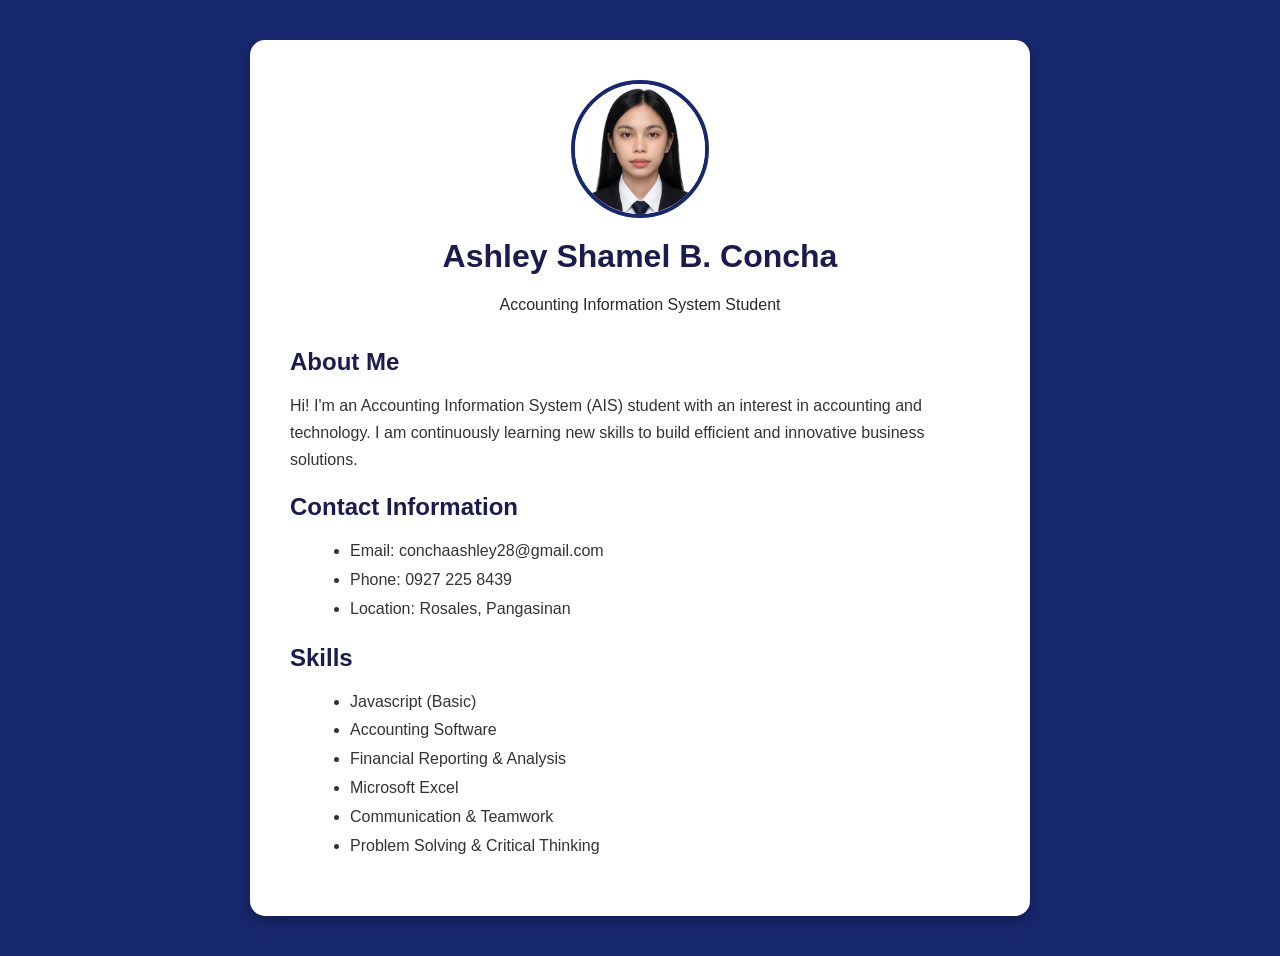
<file: index.html>
<!DOCTYPE html>
<html lang="en">
<head>                                                                                                                                                                                                                             
    <meta charset="UTF-8">
    <meta name="viewport" content="width=device-width, initial-scale=1.0">
    <title> Case Study #1</title>
    <link rel="stylesheet" href="style.css">
</head>
<body>

<div class="container">

    <img src="ashley.jpg.png" alt="Profile Picture" class="profile">

    <h1>Ashley Shamel B. Concha</h1>
    <p class="subtitle">Accounting Information System Student</p>

    <h2>About Me</h2>
    <p>
       Hi! I'm an Accounting Information System (AIS) student with an interest in accounting and technology.
        I am continuously learning new skills to build efficient and innovative business solutions.
    </p>

    <h2>Contact Information</h2>
    <ul>
        <li>Email: conchaashley28@gmail.com</li>
        <li>Phone: 0927 225 8439</li>
        <li>Location: Rosales, Pangasinan</li>
    </ul>

    <h2>Skills</h2>
    <ul>
        <li>Javascript (Basic)</li>
        <li>Accounting Software </li>
        <li>Financial Reporting & Analysis </li>
        <li>Microsoft Excel</li>
         <li>Communication & Teamwork</li>
         <li>Problem Solving & Critical Thinking</li>
    </ul>
</div>

</body>
</html>
</file>
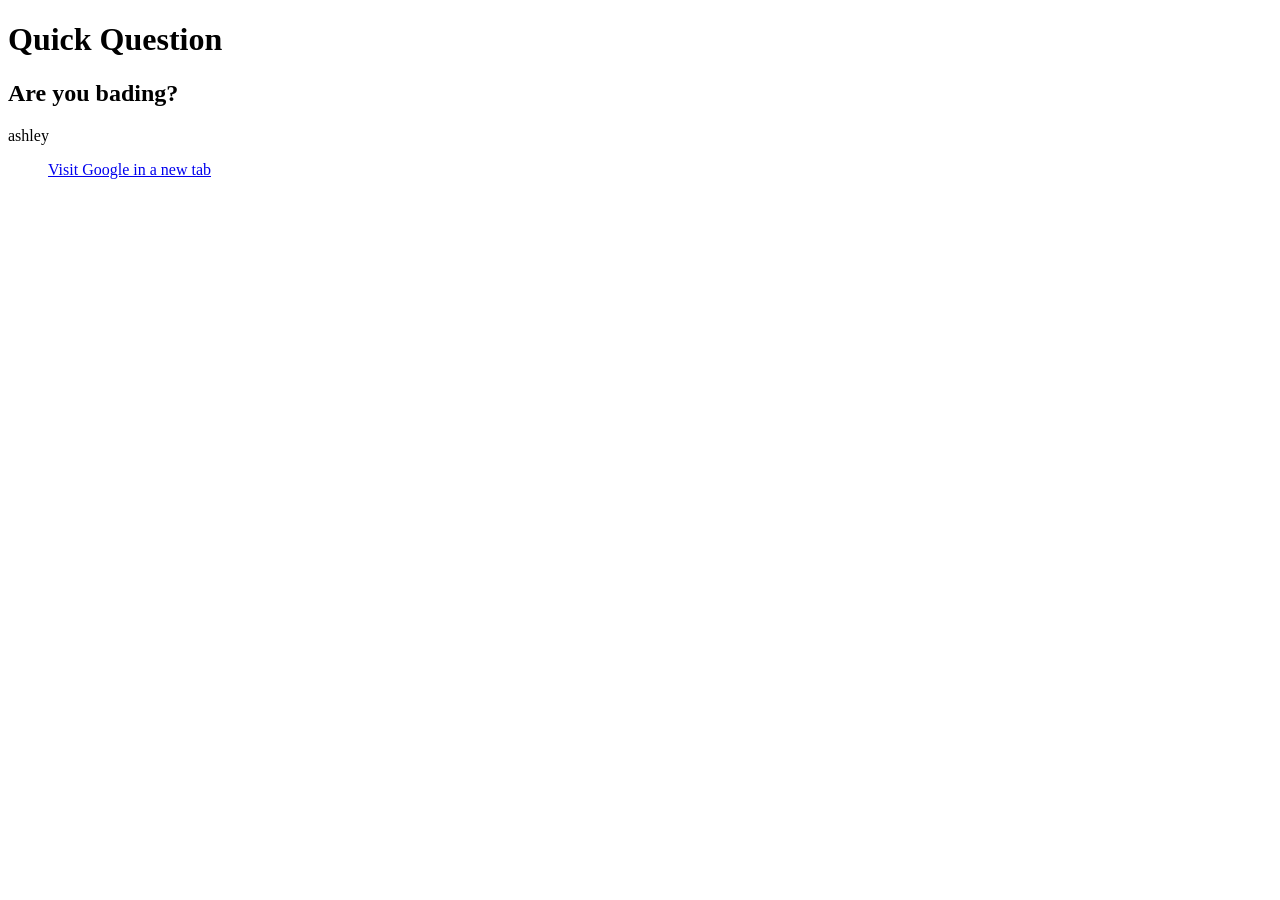
<file: ash/index.html>
<!DOCTYPE html>
<html lang="en>

<link rel="stylesheet" href="style.css">
<script src="script.js" defer></script>
<head>
     <meta charset="UTF-8">
    <meta name="viewport" content="width=device-width, initial-scale=1.0">
</head>
<title> Document </title>
</head>

<h1> Quick Question</h1>
<h2> Are you bading?</h2>
<body> ashley
    <ul> <a href="https://youtu.be/EEXi286bTlg?si=rPxEUPHtYJ3VPTAs " target="_blank">Visit Google in a new tab </a> </ul>

</body>
</html>
</file>
<file: style.css>
h1{
    margin:0;
    padding:0;
    box-sizing:border-box;
}

body{
    background:#18286f;
    font-family:Arial, Helvetica, sans-serif;
    display:flex;
    justify-content:center;
    align-items:center;
    min-height:100vh;
    padding:20px;
}

.container{
    background:#fff;
    width:700px;
    padding:40px;
    border-radius:15px;
    box-shadow:0 5px 15px rgba(0,0,0,.3);
}

.profile{
    display:block;
    width:130px;
    height:130px;
    border-radius:50%;
    margin:0 auto 20px;
    object-fit:cover;
    border:4px solid #18286f;
}

h1{
    text-align:center;
    color:#1b1b4d;
    margin-bottom:5px;
}

.subtitle{
    text-align:center;
    color:#292828;
    margin-bottom:30px;
}

h2{
    color:#1b1b4d;
    margin-top:20px;
    margin-bottom:10px;
}

p{
    line-height:1.7;
    color:#333;
}

ul{
    margin-left:20px;
    line-height:1.8;
    color:#333;
}
</file>
<file: ash/style.css>
h1 {
    color: #000;;
    background-color:rgb(10, 9, 7);
    line-height: 1.6;
}
</file>
